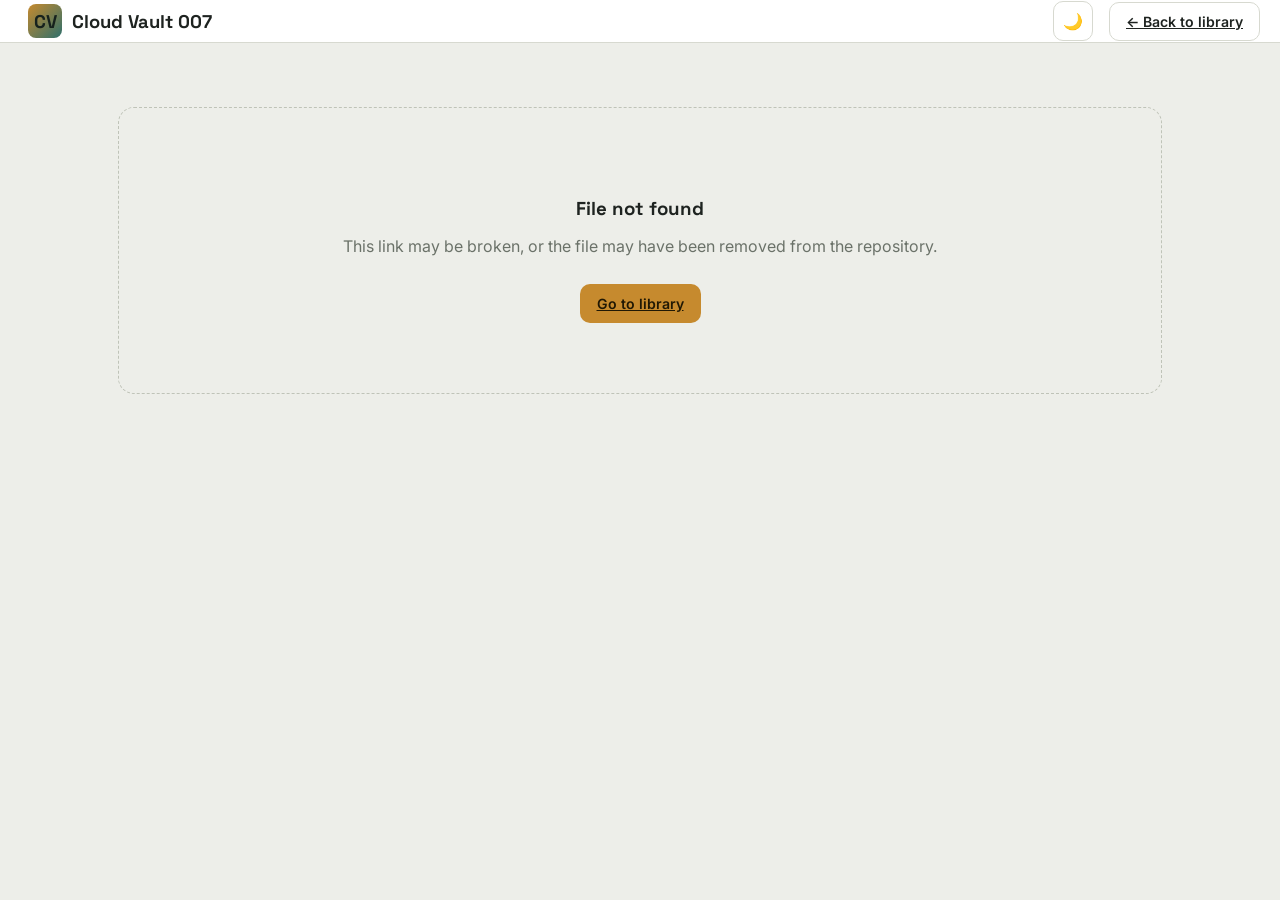
<file: file.html>
<!DOCTYPE html>
<html lang="en">
<head>
<meta charset="UTF-8" />
<meta name="viewport" content="width=device-width, initial-scale=1.0" />
<title>File · CloudVault</title>
<link rel="preconnect" href="https://fonts.googleapis.com">
<link href="https://fonts.googleapis.com/css2?family=Space+Grotesk:wght@500;600;700&family=Inter:wght@400;500;600;700&family=IBM+Plex+Mono:wght@400;500&display=swap" rel="stylesheet">
<link rel="stylesheet" href="css/styles.css" />
</head>
<body>
<a class="skip-link" href="#mainContent">Skip to content</a>

<header class="topbar" style="position:static; padding: 0 20px;">
  <a href="index.html" class="brand" style="text-decoration:none;">
    <span class="brand-mark">CV</span><span class="js-site-name">CloudVault</span>
  </a>
  <span class="spacer"></span>
  <button class="icon-btn" id="themeToggle" aria-label="Toggle dark mode">🌙</button>
  <a class="btn btn-ghost" href="index.html">← Back to library</a>
</header>

<main class="main" id="mainContent" style="max-width:1100px; margin:0 auto;">
  <div id="notFound" class="empty-state" style="display:none; margin-top:40px;">
    <h3>File not found</h3>
    <p>This link may be broken, or the file may have been removed from the repository.</p>
    <a class="btn btn-primary" href="index.html" style="margin-top:12px; display:inline-flex;">Go to library</a>
  </div>

  <div id="detailWrap" style="margin-top:20px;">
    <div class="detail-grid">
      <section class="preview-panel" id="previewPanel">
        <div class="skeleton" style="width:100%; height:320px;"></div>
      </section>

      <section class="info-panel">
        <h2 class="info-title" id="infoTitle">Loading…</h2>
        <div id="infoRows"></div>

        <div class="field">
          <label>Shareable link</label>
          <div class="link-copy">
            <input id="shareLinkInput" type="text" readonly />
            <button class="btn btn-ghost btn-sm" id="copyLinkBtn">Copy</button>
          </div>
        </div>

        <a class="btn btn-primary" id="downloadBtn" href="#" download>⬇️ Download</a>

        <div class="qr-box">
          <img id="qrImg" width="140" height="140" alt="QR code" />
          <span class="field-hint">Scan to open on another device</span>
        </div>
      </section>
    </div>
  </div>
</main>

<div class="toast-stack" id="toastStack"></div>

<script src="js/config.js"></script>
<script src="js/utils.js"></script>
<script src="js/viewer.js"></script>
</body>
</html>
</file>
<file: css/styles.css>
/* =========================================================================
   CloudVault — stylesheet
   Design concept: a personal file portal styled like a library catalog —
   files are "cards" with a colored category tab and a monospace ledger
   strip (like an old due-date stamp) carrying the metadata.
   ========================================================================= */

/* ---------- Design tokens ---------- */
:root {
  /* Light theme (default) */
  --bg: #EDEEE9;
  --surface: #FFFFFF;
  --surface-raised: #FFFFFF;
  --text: #1E2320;
  --text-muted: #6B7269;
  --border: #D7D9D0;
  --border-strong: #BFC3B8;

  --accent: #C68A2E;         /* mustard / stamp-ink amber */
  --accent-ink: #7A5720;
  --accent-soft: #F1DFB8;
  --teal: #2F6F6B;           /* catalog-card teal */
  --teal-soft: #D9E9E7;
  --danger: #B94A3D;
  --danger-soft: #F3DAD6;

  --cat-documents: #2F6F6B;
  --cat-images: #C68A2E;
  --cat-videos: #7A4FA0;
  --cat-audio: #2E7BB8;
  --cat-archives: #6B7269;
  --cat-others: #B94A3D;

  --shadow-sm: 0 1px 2px rgba(30, 35, 32, 0.06), 0 1px 1px rgba(30, 35, 32, 0.04);
  --shadow-md: 0 4px 14px rgba(30, 35, 32, 0.08);
  --shadow-lg: 0 12px 32px rgba(30, 35, 32, 0.14);

  --radius-sm: 6px;
  --radius-md: 10px;
  --radius-lg: 16px;

  --font-display: "Space Grotesk", "Segoe UI", sans-serif;
  --font-body: "Inter", "Segoe UI", sans-serif;
  --font-mono: "IBM Plex Mono", "Courier New", monospace;

  --sidebar-width: 232px;
  --topbar-height: 68px;

  color-scheme: light;
}

[data-theme="dark"] {
  --bg: #131E1B;
  --surface: #1A2621;
  --surface-raised: #20302A;
  --text: #E9ECE7;
  --text-muted: #93A199;
  --border: #2B3A34;
  --border-strong: #3A4B44;

  --accent: #E3B15A;
  --accent-ink: #F4DFB0;
  --accent-soft: #3A2F16;
  --teal: #5FB3AD;
  --teal-soft: #1B3230;
  --danger: #E17868;
  --danger-soft: #3A1F1B;

  --cat-documents: #5FB3AD;
  --cat-images: #E3B15A;
  --cat-videos: #B18AE0;
  --cat-audio: #6FB3E8;
  --cat-archives: #93A199;
  --cat-others: #E17868;

  --shadow-sm: 0 1px 2px rgba(0,0,0,0.35);
  --shadow-md: 0 4px 16px rgba(0,0,0,0.4);
  --shadow-lg: 0 16px 40px rgba(0,0,0,0.5);
  color-scheme: dark;
}

/* ---------- Reset ---------- */
* { box-sizing: border-box; }
html, body { height: 100%; }
body {
  margin: 0;
  font-family: var(--font-body);
  background: var(--bg);
  color: var(--text);
  transition: background 0.25s ease, color 0.25s ease;
  -webkit-font-smoothing: antialiased;
}
img { max-width: 100%; display: block; }
a { color: inherit; }
button { font: inherit; }
ul { list-style: none; margin: 0; padding: 0; }

@media (prefers-reduced-motion: reduce) {
  *, *::before, *::after { animation-duration: 0.001ms !important; transition-duration: 0.001ms !important; }
}

:focus-visible {
  outline: 2px solid var(--accent);
  outline-offset: 2px;
  border-radius: 4px;
}

.skip-link {
  position: absolute; left: -9999px; top: 0; z-index: 999;
  background: var(--accent); color: #1a1a1a; padding: 10px 16px; border-radius: 0 0 8px 0;
}
.skip-link:focus { left: 0; }

/* ---------- App shell ---------- */
.app-shell {
  display: grid;
  grid-template-columns: var(--sidebar-width) 1fr;
  grid-template-rows: var(--topbar-height) 1fr;
  grid-template-areas: "sidebar topbar" "sidebar main";
  min-height: 100vh;
}

/* ---------- Sidebar ---------- */
.sidebar {
  grid-area: sidebar;
  background: var(--surface);
  border-right: 1px solid var(--border);
  padding: 20px 16px;
  display: flex;
  flex-direction: column;
  gap: 24px;
  position: sticky;
  top: 0;
  height: 100vh;
  overflow-y: auto;
  z-index: 20;
}

.brand {
  display: flex;
  align-items: center;
  gap: 10px;
  font-family: var(--font-display);
  font-weight: 700;
  font-size: 1.15rem;
  padding: 4px 8px;
}
.brand-mark {
  width: 34px; height: 34px;
  border-radius: 8px;
  background: linear-gradient(135deg, var(--accent), var(--teal));
  display: grid; place-items: center;
  color: #16211d;
  font-weight: 800;
  flex-shrink: 0;
}

.nav-section-label {
  font-family: var(--font-mono);
  font-size: 0.68rem;
  letter-spacing: 0.08em;
  text-transform: uppercase;
  color: var(--text-muted);
  padding: 0 8px;
  margin-bottom: 6px;
}

.nav-list { display: flex; flex-direction: column; gap: 2px; }
.nav-item {
  display: flex; align-items: center; gap: 10px;
  padding: 9px 10px;
  border-radius: var(--radius-sm);
  color: var(--text);
  cursor: pointer;
  border: none;
  background: transparent;
  width: 100%;
  text-align: left;
  font-size: 0.9rem;
}
.nav-item:hover { background: var(--bg); }
.nav-item.active {
  background: var(--accent-soft);
  color: var(--accent-ink);
  font-weight: 600;
}
.nav-item .dot {
  width: 9px; height: 9px; border-radius: 50%; flex-shrink: 0;
}
.nav-item .count {
  margin-left: auto;
  font-family: var(--font-mono);
  font-size: 0.75rem;
  color: var(--text-muted);
}

.storage-meter {
  margin-top: auto;
  padding: 12px;
  border: 1px dashed var(--border-strong);
  border-radius: var(--radius-md);
  font-size: 0.78rem;
  color: var(--text-muted);
}
.storage-meter .bar {
  height: 6px; background: var(--bg); border-radius: 4px; overflow: hidden; margin: 8px 0;
}
.storage-meter .bar-fill {
  height: 100%; background: linear-gradient(90deg, var(--teal), var(--accent));
}

/* ---------- Topbar ---------- */
.topbar {
  grid-area: topbar;
  background: var(--surface);
  border-bottom: 1px solid var(--border);
  display: flex;
  align-items: center;
  gap: 16px;
  padding: 0 20px;
  position: sticky;
  top: 0;
  z-index: 15;
}

.menu-toggle {
  display: none;
  background: none; border: 1px solid var(--border); border-radius: var(--radius-sm);
  width: 38px; height: 38px; cursor: pointer; color: var(--text);
}

.search-box {
  flex: 1;
  max-width: 480px;
  position: relative;
}
.search-box input {
  width: 100%;
  padding: 10px 14px 10px 38px;
  border-radius: var(--radius-md);
  border: 1px solid var(--border);
  background: var(--bg);
  color: var(--text);
  font-size: 0.92rem;
}
.search-box input:focus { border-color: var(--accent); }
.search-box svg {
  position: absolute; left: 12px; top: 50%; transform: translateY(-50%);
  width: 16px; height: 16px; color: var(--text-muted); pointer-events: none;
}

.topbar-actions { margin-left: auto; display: flex; align-items: center; gap: 10px; }

.icon-btn {
  width: 40px; height: 40px;
  border-radius: var(--radius-md);
  border: 1px solid var(--border);
  background: var(--surface);
  color: var(--text);
  display: grid; place-items: center;
  cursor: pointer;
  transition: background 0.15s ease, transform 0.1s ease;
}
.icon-btn:hover { background: var(--bg); }
.icon-btn:active { transform: scale(0.95); }

.btn {
  display: inline-flex; align-items: center; gap: 8px;
  padding: 10px 16px;
  border-radius: var(--radius-md);
  border: 1px solid transparent;
  cursor: pointer;
  font-weight: 600;
  font-size: 0.88rem;
  transition: transform 0.1s ease, box-shadow 0.15s ease, background 0.15s ease;
}
.btn:active { transform: scale(0.97); }
.btn-primary { background: var(--accent); color: #201804; }
.btn-primary:hover { box-shadow: var(--shadow-md); }
.btn-ghost { background: transparent; border-color: var(--border); color: var(--text); }
.btn-ghost:hover { background: var(--bg); }
.btn-sm { padding: 6px 11px; font-size: 0.78rem; border-radius: var(--radius-sm); }

/* ---------- Main ---------- */
.main {
  grid-area: main;
  padding: 24px 28px 60px;
  max-width: 1400px;
  width: 100%;
}

.page-header {
  display: flex; align-items: flex-end; justify-content: space-between; gap: 16px;
  margin-bottom: 18px; flex-wrap: wrap;
}
.page-title { font-family: var(--font-display); font-size: 1.6rem; margin: 0 0 4px; }
.page-subtitle { color: var(--text-muted); font-size: 0.92rem; margin: 0; }

.filter-bar {
  display: flex; align-items: center; gap: 10px; flex-wrap: wrap;
  margin-bottom: 20px;
}
.chip {
  padding: 7px 13px;
  border-radius: 999px;
  border: 1px solid var(--border);
  background: var(--surface);
  font-size: 0.82rem;
  cursor: pointer;
  color: var(--text-muted);
}
.chip.active { background: var(--teal-soft); color: var(--teal); border-color: var(--teal); font-weight: 600; }

.spacer { flex: 1; }

select.sort-select {
  padding: 8px 12px;
  border-radius: var(--radius-sm);
  border: 1px solid var(--border);
  background: var(--surface);
  color: var(--text);
  font-size: 0.82rem;
}

.view-toggle { display: flex; border: 1px solid var(--border); border-radius: var(--radius-sm); overflow: hidden; }
.view-toggle button {
  border: none; background: var(--surface); color: var(--text-muted);
  width: 36px; height: 34px; cursor: pointer; display: grid; place-items: center;
}
.view-toggle button.active { background: var(--accent-soft); color: var(--accent-ink); }

/* ---------- File grid / cards (catalog-card signature) ---------- */
.file-grid {
  display: grid;
  grid-template-columns: repeat(auto-fill, minmax(220px, 1fr));
  gap: 18px;
}
.file-grid.list-view { grid-template-columns: 1fr; gap: 8px; }

.file-card {
  background: var(--surface);
  border: 1px solid var(--border);
  border-radius: var(--radius-lg);
  overflow: hidden;
  position: relative;
  box-shadow: var(--shadow-sm);
  transition: transform 0.15s ease, box-shadow 0.15s ease, border-color 0.15s ease;
  display: flex;
  flex-direction: column;
  animation: cardIn 0.3s ease both;
}
.file-card:hover { transform: translateY(-3px); box-shadow: var(--shadow-md); border-color: var(--border-strong); }

@keyframes cardIn {
  from { opacity: 0; transform: translateY(6px); }
  to { opacity: 1; transform: translateY(0); }
}

.file-card .tab {
  position: absolute; top: 0; left: 18px;
  width: 34px; height: 10px;
  border-radius: 0 0 4px 4px;
}

.file-thumb {
  aspect-ratio: 4 / 3;
  background: var(--bg);
  display: grid; place-items: center;
  overflow: hidden;
  border-bottom: 1px dashed var(--border-strong);
}
.file-thumb img { width: 100%; height: 100%; object-fit: cover; }
.file-thumb .icon-glyph { font-size: 2.4rem; }

.file-body { padding: 12px 14px 10px; display: flex; flex-direction: column; gap: 4px; flex: 1; }
.file-name {
  font-weight: 600; font-size: 0.92rem;
  white-space: nowrap; overflow: hidden; text-overflow: ellipsis;
}
.file-meta {
  font-family: var(--font-mono);
  font-size: 0.72rem;
  color: var(--text-muted);
  display: flex; gap: 8px; flex-wrap: wrap;
}
.file-meta .stamp {
  border: 1px solid var(--border-strong);
  border-radius: 3px;
  padding: 1px 5px;
}

.file-actions {
  display: flex; gap: 6px; padding: 0 14px 14px;
  flex-wrap: wrap;
}
.file-actions .icon-btn { width: 32px; height: 32px; }

/* list view row layout */
.file-grid.list-view .file-card {
  flex-direction: row; align-items: center;
  border-radius: var(--radius-md);
}
.file-grid.list-view .file-thumb { width: 64px; aspect-ratio: 1/1; border-bottom: none; border-right: 1px dashed var(--border-strong); flex-shrink: 0; }
.file-grid.list-view .file-body { flex-direction: row; align-items: center; gap: 16px; padding: 10px 14px; }
.file-grid.list-view .file-name { min-width: 160px; }
.file-grid.list-view .file-actions { padding: 10px 14px; }
.file-grid.list-view .tab { display: none; }

/* ---------- Empty state ---------- */
.empty-state {
  text-align: center;
  padding: 70px 20px;
  color: var(--text-muted);
  border: 1px dashed var(--border-strong);
  border-radius: var(--radius-lg);
}
.empty-state h3 { font-family: var(--font-display); color: var(--text); margin-bottom: 6px; }

/* ---------- Upload modal / dropzone ---------- */
.modal-overlay {
  position: fixed; inset: 0; background: rgba(10, 14, 12, 0.55);
  display: none; align-items: center; justify-content: center; z-index: 100;
  padding: 20px;
}
.modal-overlay.open { display: flex; }
.modal {
  background: var(--surface);
  border-radius: var(--radius-lg);
  width: 100%; max-width: 560px;
  max-height: 88vh;
  overflow-y: auto;
  box-shadow: var(--shadow-lg);
  animation: modalIn 0.2s ease;
}
@keyframes modalIn { from { opacity: 0; transform: translateY(10px) scale(0.98); } to { opacity: 1; transform: none; } }
.modal-header {
  display: flex; align-items: center; justify-content: space-between;
  padding: 16px 20px; border-bottom: 1px solid var(--border);
}
.modal-header h2 { font-family: var(--font-display); font-size: 1.15rem; margin: 0; }
.modal-body { padding: 20px; display: flex; flex-direction: column; gap: 16px; }

.dropzone {
  border: 2px dashed var(--border-strong);
  border-radius: var(--radius-md);
  padding: 34px 16px;
  text-align: center;
  cursor: pointer;
  transition: border-color 0.15s ease, background 0.15s ease;
}
.dropzone.dragover { border-color: var(--accent); background: var(--accent-soft); }
.dropzone svg { width: 32px; height: 32px; color: var(--text-muted); margin-bottom: 8px; }

.field { display: flex; flex-direction: column; gap: 6px; }
.field label { font-size: 0.8rem; font-weight: 600; }
.field input[type="text"], .field input[type="password"], .field select, .field textarea {
  padding: 9px 12px; border-radius: var(--radius-sm); border: 1px solid var(--border);
  background: var(--bg); color: var(--text); font-size: 0.88rem; font-family: var(--font-body);
}
.field-hint { font-size: 0.74rem; color: var(--text-muted); }

.upload-queue { display: flex; flex-direction: column; gap: 8px; }
.upload-row {
  display: flex; align-items: center; gap: 10px;
  padding: 8px 10px; border: 1px solid var(--border); border-radius: var(--radius-sm);
  font-size: 0.82rem;
}
.upload-row .name { flex: 1; white-space: nowrap; overflow: hidden; text-overflow: ellipsis; }
.progress-track { width: 90px; height: 6px; border-radius: 4px; background: var(--bg); overflow: hidden; }
.progress-fill { height: 100%; background: var(--teal); width: 0%; transition: width 0.2s ease; }
.status-badge { font-family: var(--font-mono); font-size: 0.7rem; padding: 2px 6px; border-radius: 4px; }
.status-badge.pending { background: var(--bg); color: var(--text-muted); }
.status-badge.uploading { background: var(--accent-soft); color: var(--accent-ink); }
.status-badge.done { background: var(--teal-soft); color: var(--teal); }
.status-badge.duplicate, .status-badge.error { background: var(--danger-soft); color: var(--danger); }

/* ---------- Toasts ---------- */
.toast-stack {
  position: fixed; bottom: 20px; right: 20px; display: flex; flex-direction: column; gap: 8px; z-index: 200;
}
.toast {
  background: var(--surface); border: 1px solid var(--border); border-left: 4px solid var(--teal);
  border-radius: var(--radius-sm); padding: 12px 16px; box-shadow: var(--shadow-md);
  font-size: 0.85rem; min-width: 220px; animation: cardIn 0.2s ease;
}
.toast.error { border-left-color: var(--danger); }

/* ---------- Lightbox ---------- */
.lightbox {
  position: fixed; inset: 0; background: rgba(6, 9, 8, 0.92);
  display: none; align-items: center; justify-content: center; z-index: 150; padding: 20px;
}
.lightbox.open { display: flex; }
.lightbox img { max-height: 88vh; max-width: 92vw; border-radius: 8px; }
.lightbox-close {
  position: absolute; top: 18px; right: 22px; background: none; border: none; color: #fff; font-size: 1.8rem; cursor: pointer;
}

/* ---------- File detail page ---------- */
.detail-grid { display: grid; grid-template-columns: 1.4fr 1fr; gap: 24px; align-items: start; }
@media (max-width: 900px) { .detail-grid { grid-template-columns: 1fr; } }

.preview-panel {
  background: var(--surface); border: 1px solid var(--border); border-radius: var(--radius-lg);
  overflow: hidden; min-height: 320px; display: flex; align-items: center; justify-content: center;
}
.preview-panel img, .preview-panel video { width: 100%; max-height: 70vh; object-fit: contain; background: var(--bg); }
.preview-panel iframe { width: 100%; height: 70vh; border: none; }
.preview-panel audio { width: 100%; margin: 40px; }
.preview-panel .text-preview {
  width: 100%; max-height: 70vh; overflow: auto; padding: 20px; font-family: var(--font-mono); font-size: 0.85rem; white-space: pre-wrap;
}
.preview-panel .no-preview { padding: 60px 20px; text-align: center; color: var(--text-muted); }

.info-panel {
  background: var(--surface); border: 1px solid var(--border); border-radius: var(--radius-lg); padding: 20px;
  display: flex; flex-direction: column; gap: 16px;
}
.info-title { font-family: var(--font-display); font-size: 1.2rem; word-break: break-word; }
.info-row { display: flex; justify-content: space-between; font-size: 0.85rem; padding: 8px 0; border-bottom: 1px dashed var(--border); }
.info-row span:first-child { color: var(--text-muted); }
.info-row span:last-child { font-family: var(--font-mono); }

.link-copy { display: flex; gap: 8px; }
.link-copy input { flex: 1; padding: 9px 12px; border-radius: var(--radius-sm); border: 1px solid var(--border); background: var(--bg); color: var(--text); font-family: var(--font-mono); font-size: 0.78rem; }

.qr-box { display: flex; flex-direction: column; align-items: center; gap: 8px; }
.qr-box img { border-radius: 8px; border: 1px solid var(--border); }

/* ---------- Loading ---------- */
.skeleton { background: linear-gradient(90deg, var(--border) 25%, var(--bg) 37%, var(--border) 63%); background-size: 400% 100%; animation: shimmer 1.4s ease infinite; border-radius: var(--radius-md); }
@keyframes shimmer { 0% { background-position: 100% 0; } 100% { background-position: -100% 0; } }
.spinner { width: 18px; height: 18px; border-radius: 50%; border: 2px solid var(--border-strong); border-top-color: var(--accent); animation: spin 0.7s linear infinite; }
@keyframes spin { to { transform: rotate(360deg); } }

/* ---------- Responsive ---------- */
@media (max-width: 860px) {
  .app-shell { grid-template-columns: 1fr; grid-template-areas: "topbar" "main"; }
  .sidebar {
    position: fixed; left: 0; top: 0; height: 100vh; width: 250px;
    transform: translateX(-100%); transition: transform 0.2s ease; z-index: 50;
  }
  .sidebar.open { transform: translateX(0); box-shadow: var(--shadow-lg); }
  .menu-toggle { display: grid; place-items: center; }
  .search-box { max-width: none; }
}

@media (max-width: 520px) {
  .main { padding: 16px 14px 40px; }
  .page-title { font-size: 1.3rem; }
  .file-grid { grid-template-columns: repeat(auto-fill, minmax(150px, 1fr)); gap: 12px; }
  .topbar { padding: 0 12px; gap: 10px; }
  .btn span.btn-label { display: none; }
}
</file>
